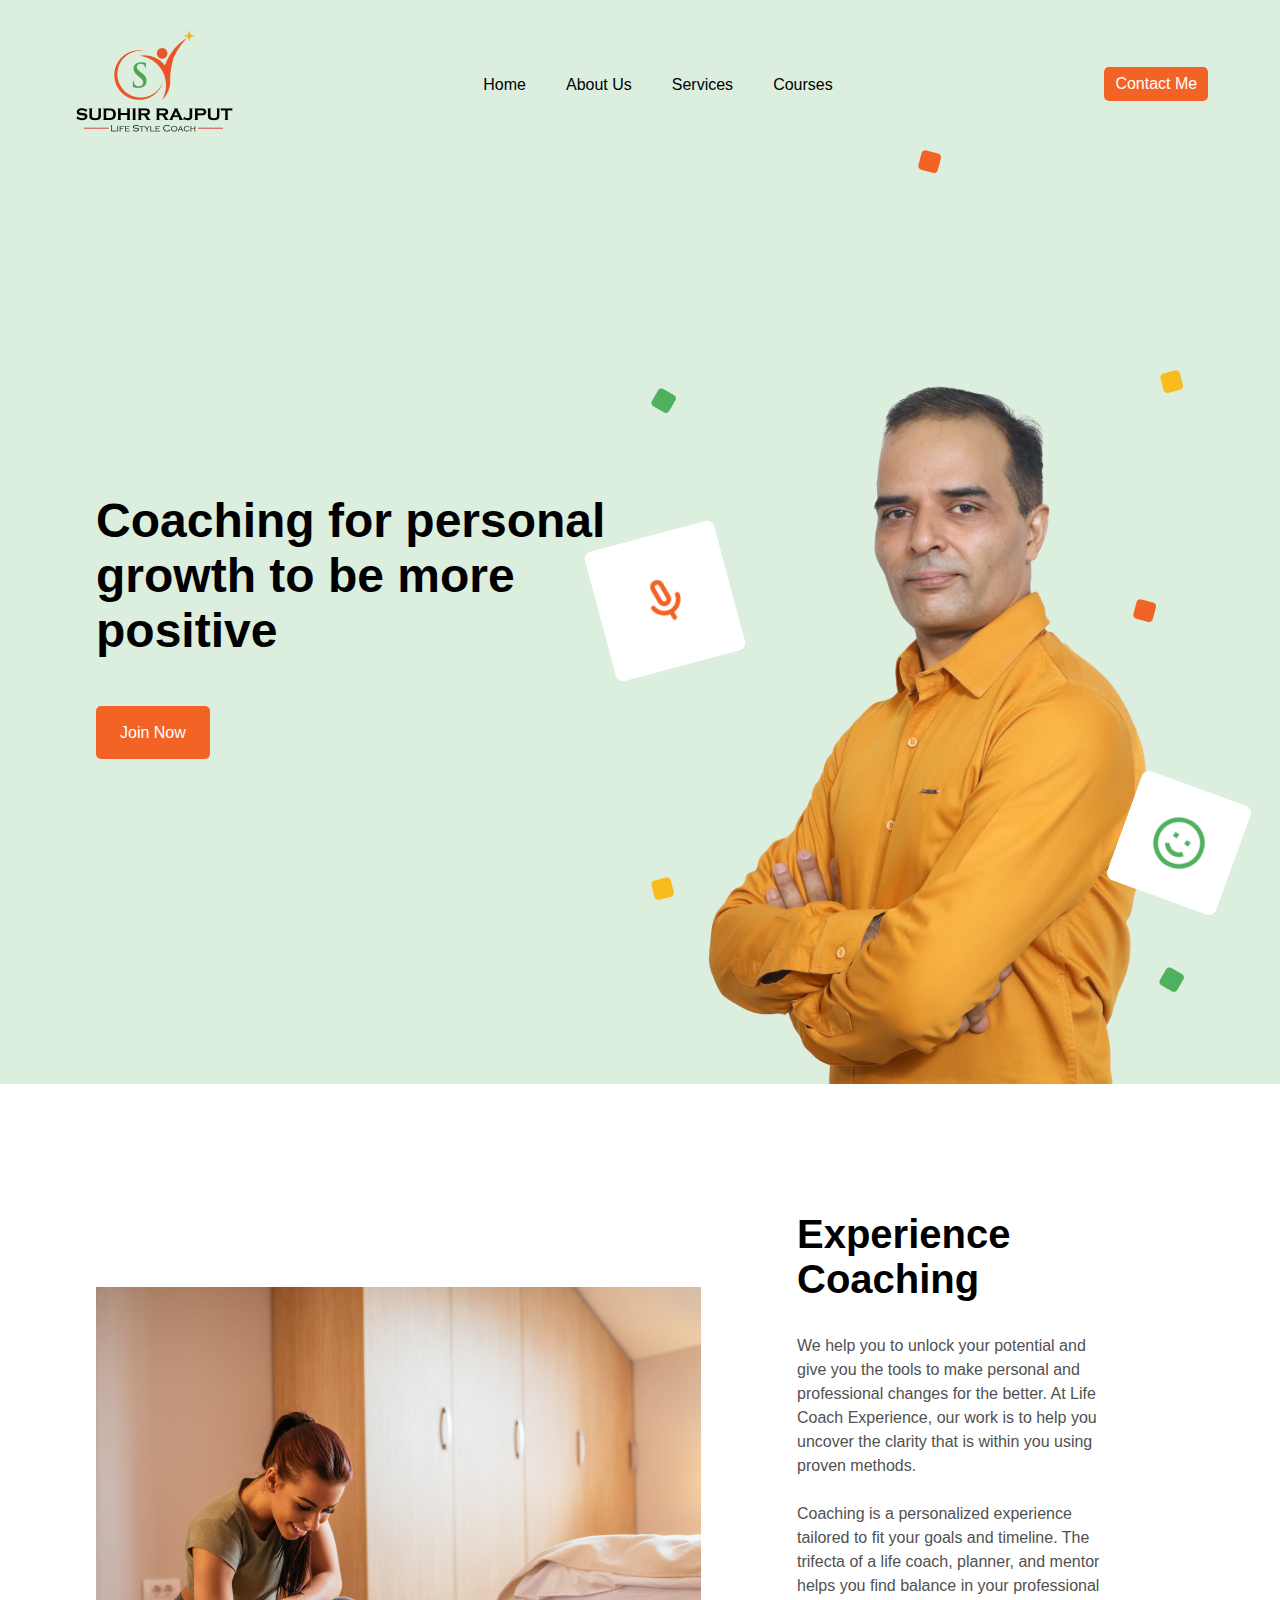
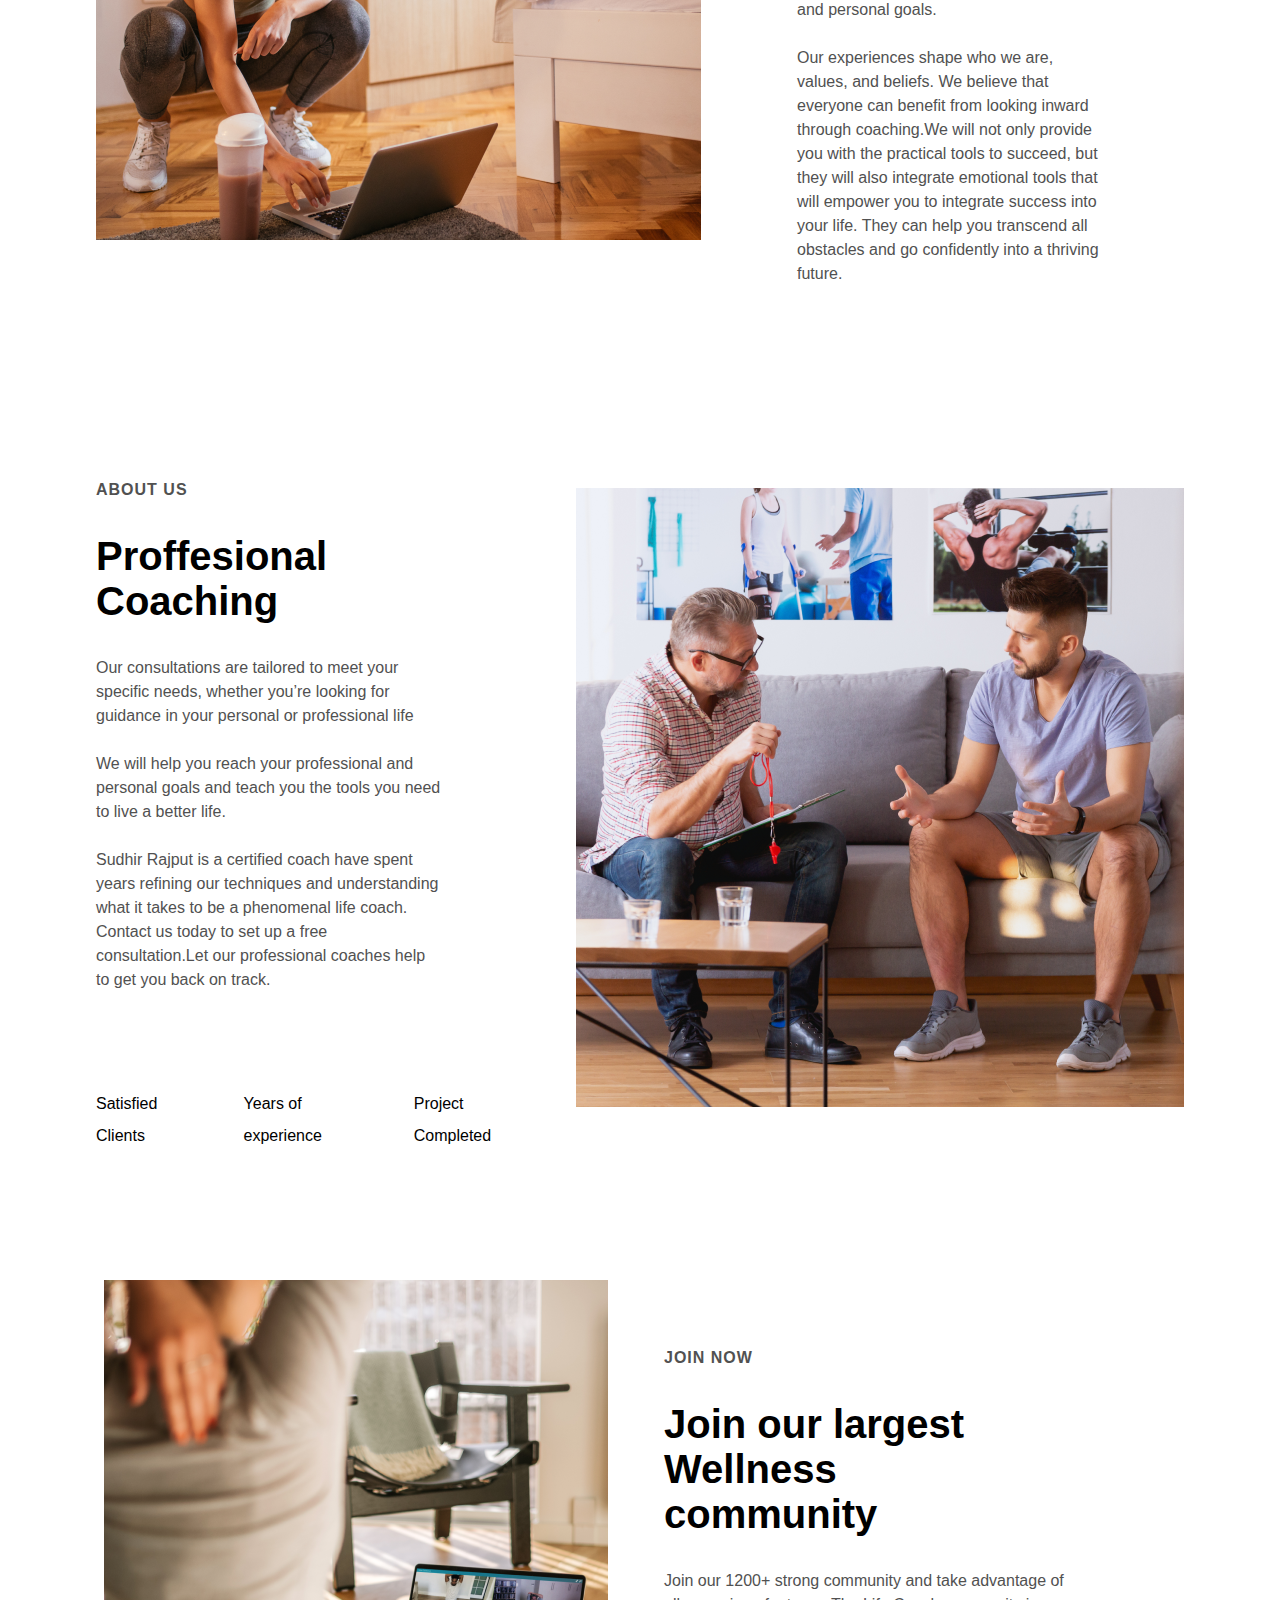
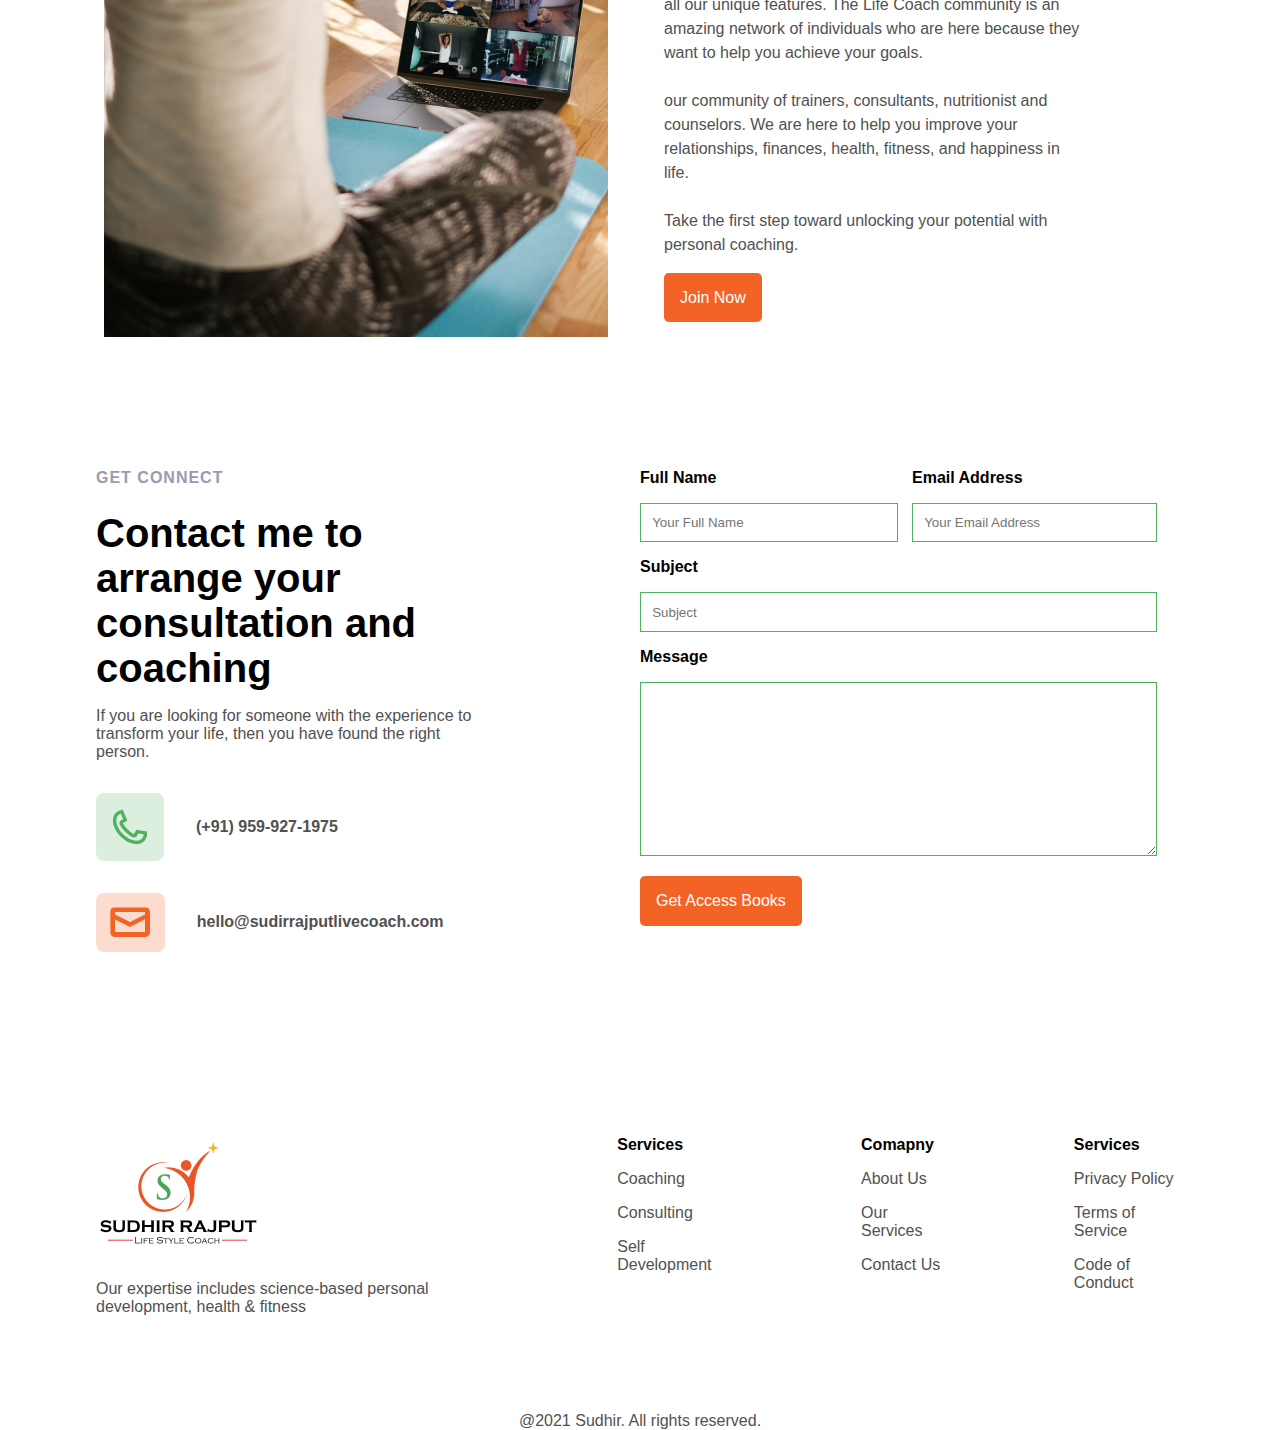
<file: about.html>
<!DOCTYPE html>
<html lang="en">
  <head>
    <meta charset="UTF-8" />
    <meta http-equiv="X-UA-Compatible" content="IE=edge" />
    <meta name="viewport" content="width=device-width, initial-scale=1.0" />
    <link rel="stylesheet" href="style.css" />
    <link rel="stylesheet" href="about.css" />

    <title>About Us</title>
  </head>
  <body>
    <section class="navigation">
      <div class="nav-container navbar-container">
        <div class="brand">
          <a href="#!">
            <img src="images/Logo.png" alt="Logo" />
          </a>
        </div>
        <nav>
          <div class="nav-mobile">
            <a id="navbar-toggle" href="#!"><span></span></a>
          </div>
          <ul class="nav-list">
            <li>
              <a href="#!">Home</a>
            </li>
            <li>
              <a href="#!">About Us</a>
            </li>
            <li>
              <a href="#!">Services</a>
            </li>
            <li>
              <a href="#!">Courses</a>
            </li>

            <li>
              <a class="primary-btn" href="#!">Contact Me</a>
            </li>
          </ul>
        </nav>
      </div>
      <div class="hero-section container">
        <div class="hero-text">
          <h1>Coaching for personal growth to be more positive</h1>
          <a href="#" class="primary-btn">Join Now</a>
        </div>
        <div class="hero-image">
           <img src="images/Ornament.png" alt="image" />
          <img class="mic" src="images/mic.png" alt="mic" />
          <img src="images/smile.png" alt="smile" class="smile" />
          <img class="ornament or1" src="images/Ornament1.png" alt="image1" />
          <img class="ornament or2" src="images/Ornament2.png" alt="image1" />
          <img class="ornament or3" src="images/Ornament3.png" alt="image1" />
          <img class="ornament or4" src="images/Ornament1.png" alt="image1" />
          <img class="ornament or5" src="images/Ornament2.png" alt="image1" />
          <img class="ornament or6" src="images/Ornament3.png" alt="image1" />
          <img src="images/hero-image.png" alt="Hero Image" />
        </div>
      </div>
    </section>
    <!-- End of Navbar and Hero Page -->
    <!-- Join Community -->
    <section class="community container about-community">
      <div class="image">
        <img src="images/about-image1.png" alt="community Image" />
      </div>
      <div class="community-info about-community-info">
        <h1>Experience Coaching</h1>
        <p>
          We help you to unlock your potential and give you the tools to make
          personal and professional changes for the better. At Life Coach
          Experience, our work is to help you uncover the clarity that is within
          you using proven methods.<br />
          <br />
          Coaching is a personalized experience tailored to fit your goals and
          timeline. The trifecta of a life coach, planner, and mentor helps you
          find balance in your professional and personal goals.<br />
          <br />
          Our experiences shape who we are, values, and beliefs. We believe that
          everyone can benefit from looking inward through coaching.We will not
          only provide you with the practical tools to succeed, but they will
          also integrate emotional tools that will empower you to integrate
          success into your life. They can help you transcend all obstacles and
          go confidently into a thriving future.
        </p>
      </div>
    </section>
    <!-- End of Join Community -->
    <!-- Join Community -->
    <section class="community container">
      <div class="community-info">
        <p class="para">About Us</p>
        <h1>Proffesional Coaching</h1>
        <p>
          Our consultations are tailored to meet your specific needs, whether you’re looking for guidance in your personal or professional life<br/> </br/>We will help you reach your professional and personal goals and teach you the tools you need to live a better life.<br/> </br/> Sudhir Rajput is a certified coach have spent years refining our techniques and understanding what it takes to be a phenomenal life coach. Contact us today to set up a free consultation.Let our professional coaches help to get you back on track.
        </p>
        <div class="counter-container">
          <div class="count">
            <div class="counter" data-target="200"></div>
            <span>Satisfied Clients</span>
          </div>
          <div class="count">
            <div class="counter" data-target="12"></div>
            <span>Years of experience</span>
          </div>
          <div class="count">
            <div class="counter" data-target="425"></div>
            <span>Project Completed</span>
          </div>
        </div>
      </div>
      <div class="image">
        <img src="images/about-image2.png" alt="community Image" />
      </div>
    </section>
    <!-- End of Join Community -->
    <!-- Join Community -->
    <section class="community container">
      <div class="image">
        <img src="images/community.png" alt="community Image" />
      </div>
      <div class="community-info">
        <p class="para">Join Now</p>
        <h1>Join our largest Wellness community</h1>
        <p>
          Join our 1200+ strong community and take advantage of all our unique
          features. The Life Coach community is an amazing network of
          individuals who are here because they want to help you achieve your
          goals.<br /><br />
          our community of trainers, consultants, nutritionist and counselors.
          We are here to help you improve your relationships, finances, health,
          fitness, and happiness in life.<br /><br />Take the first step toward
          unlocking your potential with personal coaching.
        </p>
        <a href="#" class="primary-btn">Join Now</a>
      </div>
    </section>
    <!-- End of Join Community -->
    <!-- Connect Section -->
    <section class="about-connect container">
        <div class="connect-info">
            <div class="para">Get Connect</div>
            <h1>Contact me to arrange your consultation and coaching</h1>
            <p>If you are looking for someone with the experience to transform your life, then you have found the right person.</p>
            <div class="connect-icons">
                <div class="call">
                    <img src="images/phone.png" alt="phone">
                    <p>(+91) 959-927-1975</p>
                </div>
                <div class="message">
                    <img src="images/icon.png" alt="message">
                    <p>hello@sudirrajputlivecoach.com</p>
                </div>
            </div>
        </div>
        <div class="connect-forms">
            <form>
                <div class="name-email">
                    <div class="name-form">
                        <label for="fullName">Full Name</label><br/>
                        <input type="text" id="fname" name="fname" placeholder="Your Full Name"><br>
                    </div>
                    <div class="email-form">
                        <label for="email">Email Address</label><br/>
                        <input type="email" id="email" name="email" placeholder="Your Email Address"><br>
                    </div>
                </div>
                <label for="Subject">Subject</label><br/>
                <input type="text" id="subject" name="subject" placeholder="Subject"><br>
                <label for="Message">Message</label><br/>
                <textarea name="message" id="message" cols="30" rows="10"></textarea>
                <input type="submit" value="Get Access Books" class="primary-btn">

            </form>
        </div>
        </div>
    </section>
    <!-- End of Connect Section -->
     <!-- Footer section -->
    <section class="footer container about-footer">
      <div class="footer-logo">
        <img src="images/Logo.png" alt="logo" />
        <p>
          Our expertise includes science-based personal development, health &
          fitness
        </p>
      </div>
      <div class="footer-links">
        <div class="links services">
          <h4>Services</h4>
          <ul>
            <li><a href="#">Coaching</a></li>
            <li><a href="#">Consulting</a></li>
            <li><a href="#">Self Development</a></li>
          </ul>
        </div>
        <div class="links Company">
          <h4>Comapny</h4>
          <ul>
            <li><a href="#">About Us</a></li>
            <li><a href="#">Our Services</a></li>
            <li><a href="contact.html" target="_blank">Contact Us</a></li>
          </ul>
        </div>
        <div class="links services">
          <h4>Services</h4>
          <ul>
            <li><a href="#">Privacy Policy</a></li>
            <li><a href="#">Terms of Service</a></li>
            <li><a href="#">Code of Conduct</a></li>
          </ul>
        </div>
      </div>
    </section>
    <!-- End of Footer section -->
    <!-- Copyright -->
    <div class="copyright container">
      <p>@2021 Sudhir. All rights reserved.</p>
    </div>
    <!-- End of Copyright -->
  </body>
</html>
</file>
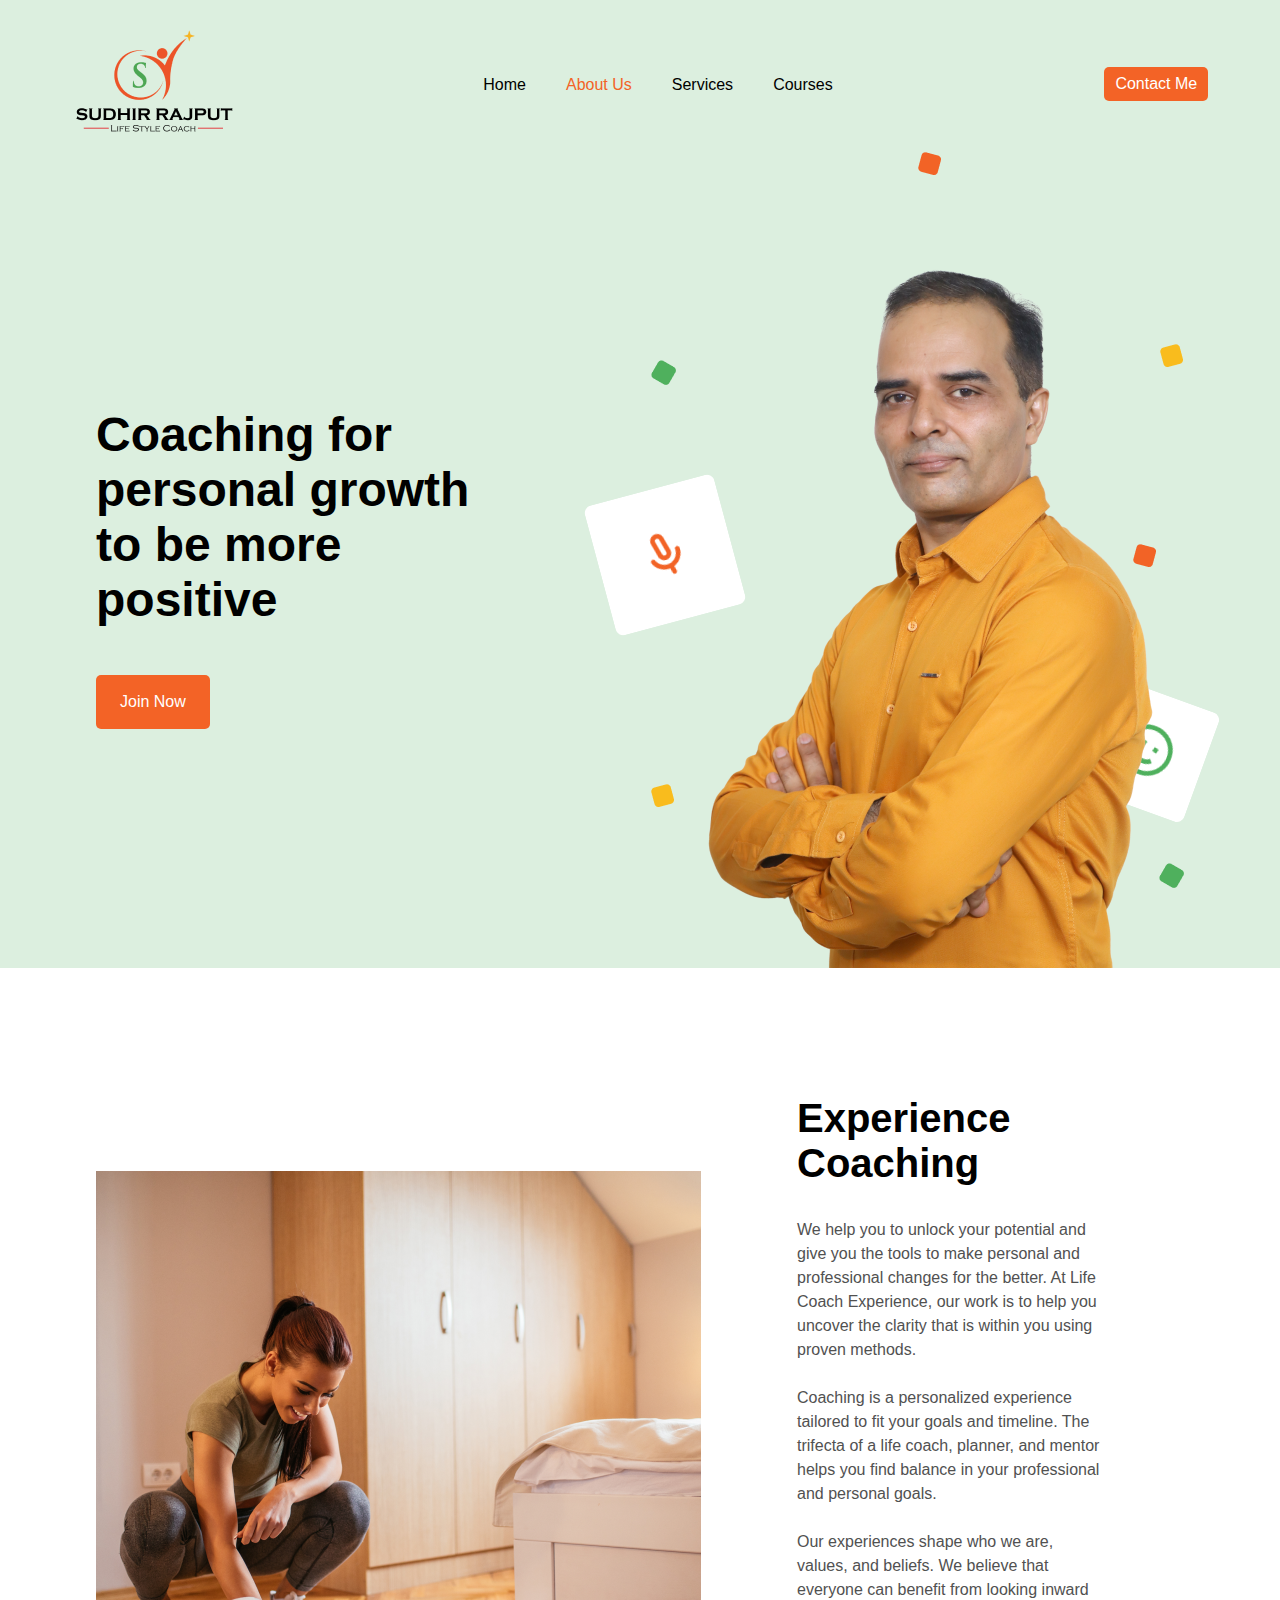
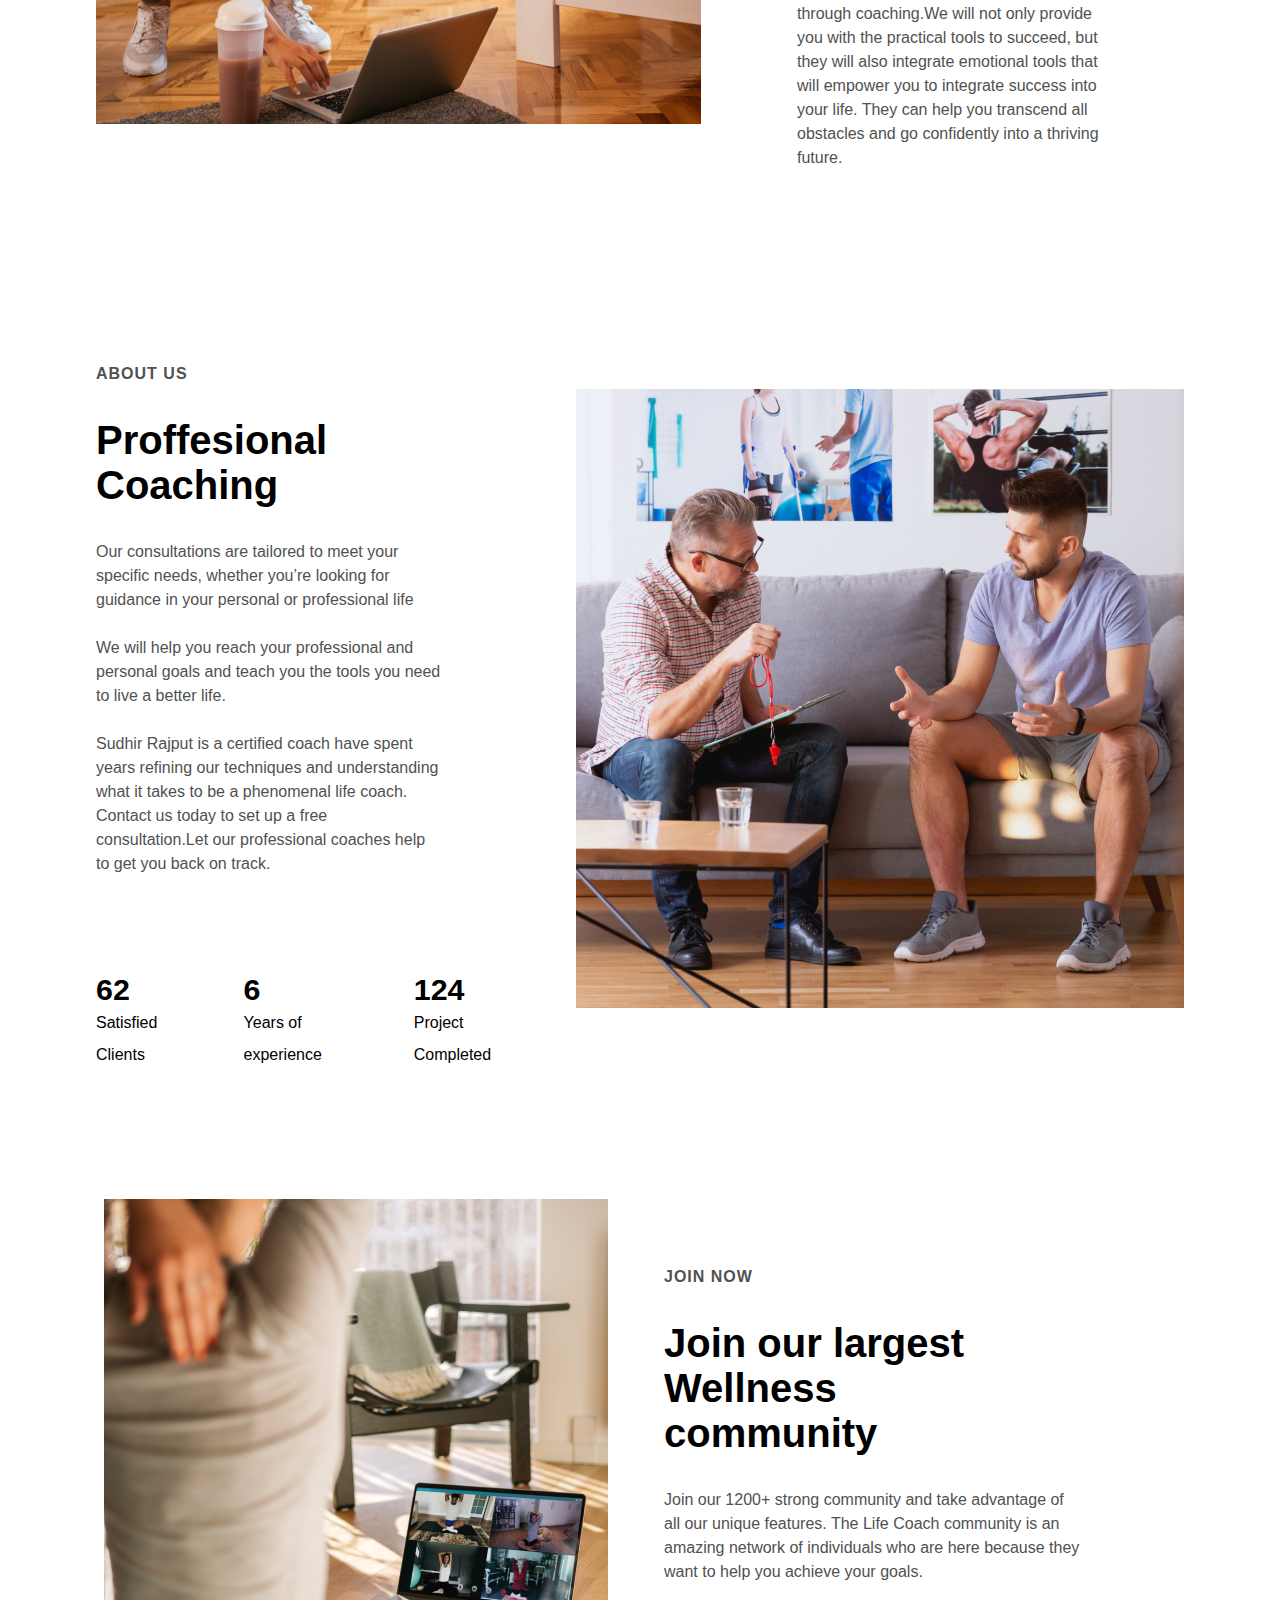
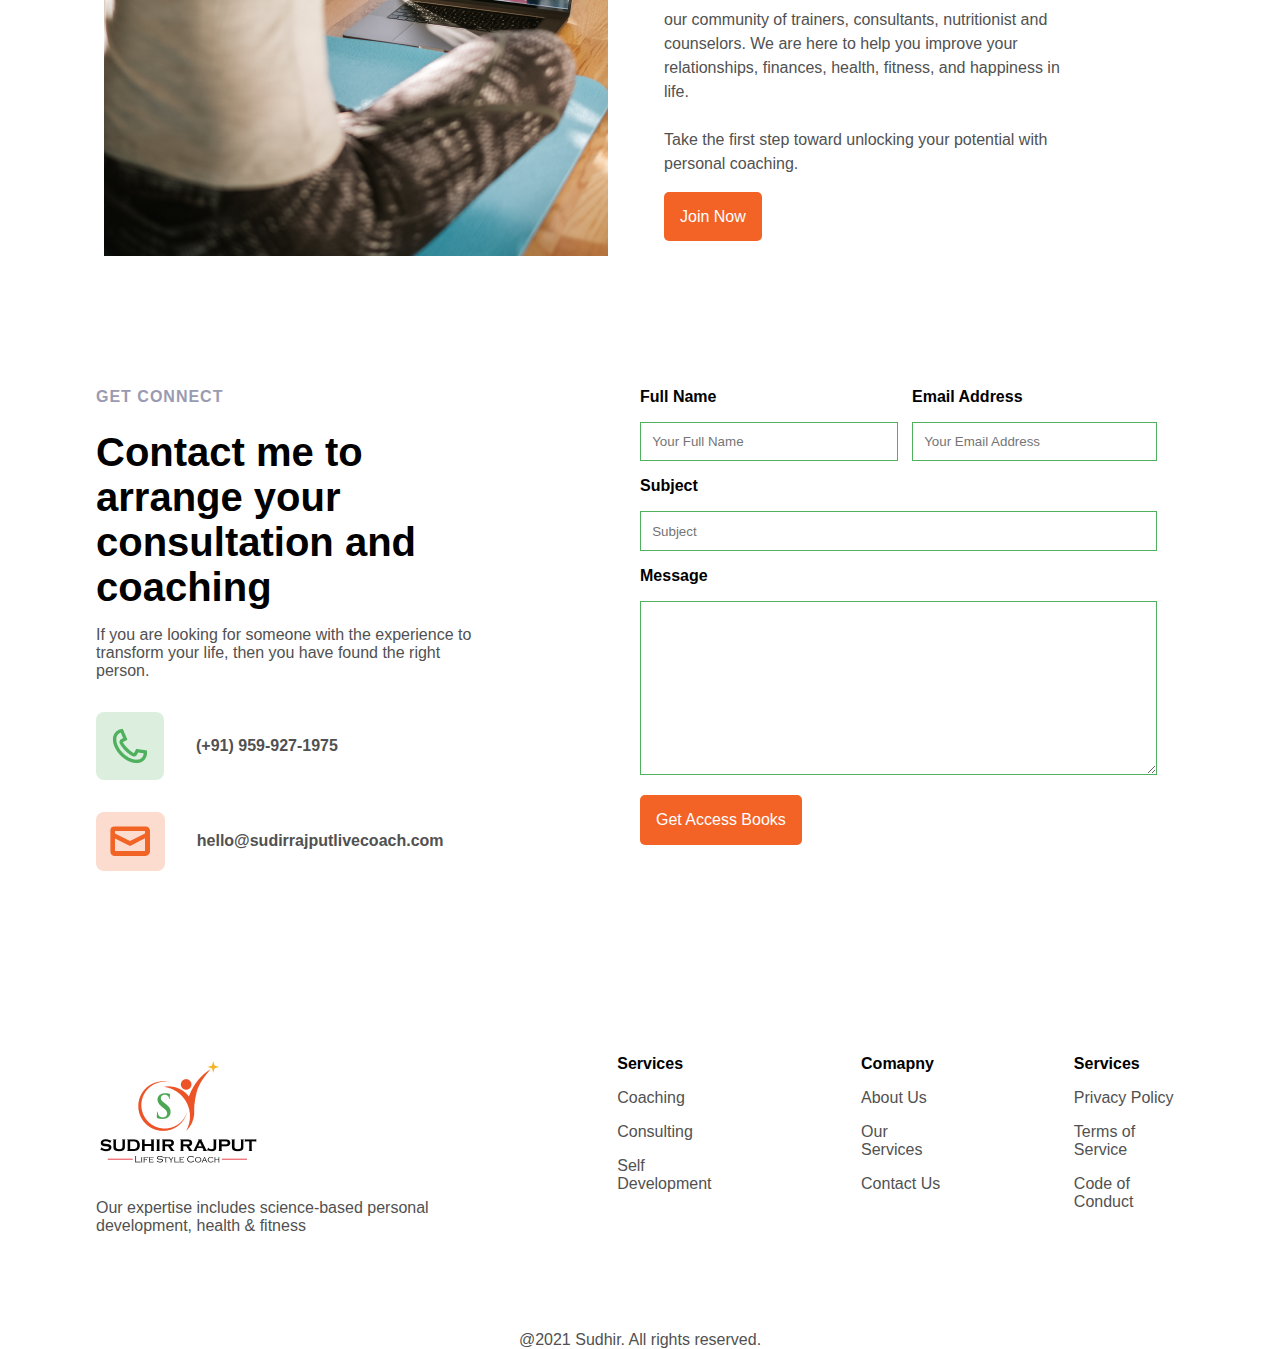
<file: aboutPage/about.html>
<!DOCTYPE html>
<html lang="en">
  <head>
    <meta charset="UTF-8" />
    <meta http-equiv="X-UA-Compatible" content="IE=edge" />
    <meta name="viewport" content="width=device-width, initial-scale=1.0" />
    <link rel="stylesheet" href="../style.css" />
    <link rel="stylesheet" href="about.css" />
    <link
      rel="stylesheet"
      media="screen and (max-width: 426px)"
      href="about-mobile.css"
    />

    <title>About Us</title>
  </head>
  <body>
    <section class="navigation">
      <div class="nav-container navbar-container">
        <div class="brand">
          <a href="../index.html">
            <img src="../images/Logo.png" alt="Logo" />
          </a>
        </div>
        <nav>
          <div class="nav-mobile">
            <a id="navbar-toggle" href="#!"><span></span></a>
          </div>
          <ul class="nav-list">
            <li>
              <a href="../index.html">Home</a>
            </li>
            <li>
              <a class="active-page" href="#!">About Us</a>
            </li>
            <li>
              <a href="#!">Services</a>
            </li>
            <li>
              <a href="#!">Courses</a>
            </li>

            <li>
              <a class="primary-btn" href="#!">Contact Me</a>
            </li>
          </ul>
        </nav>
      </div>
      <div class="hero-section container">
        <div class="hero-text">
          <h1>Coaching for personal growth to be more positive</h1>
          <a href="#" class="primary-btn">Join Now</a>
        </div>
        <div class="hero-image">
          <img class="mic" src="../images/mic.png" alt="mic" />
          <img src="../images/smile.png" alt="smile" class="smile" />
          <img class="ornament or1" src="../images/Ornament1.png" alt="image1" />
          <img class="ornament or2" src="../images/Ornament2.png" alt="image1" />
          <img class="ornament or3" src="../images/Ornament3.png" alt="image1" />
          <img class="ornament or4" src="../images/Ornament1.png" alt="image1" />
          <img class="ornament or5" src="../images/Ornament2.png" alt="image1" />
          <img class="ornament or6" src="../images/Ornament3.png" alt="image1" />
          <img src="../images/hero-image.png" alt="Hero Image" />
        </div>
      </div>
    </section>
    <!-- End of Navbar and Hero Page -->
    <!-- Join Community -->
    <section class="community container about-community">
      <div class="image">
        <img src="../images/about-image1.png" alt="community Image" />
      </div>
      <div class="community-info about-community-info">
        <h1>Experience Coaching</h1>
        <p>
          We help you to unlock your potential and give you the tools to make
          personal and professional changes for the better. At Life Coach
          Experience, our work is to help you uncover the clarity that is within
          you using proven methods.<br />
          <br />
          Coaching is a personalized experience tailored to fit your goals and
          timeline. The trifecta of a life coach, planner, and mentor helps you
          find balance in your professional and personal goals.<br />
          <br />
          Our experiences shape who we are, values, and beliefs. We believe that
          everyone can benefit from looking inward through coaching.We will not
          only provide you with the practical tools to succeed, but they will
          also integrate emotional tools that will empower you to integrate
          success into your life. They can help you transcend all obstacles and
          go confidently into a thriving future.
        </p>
      </div>
    </section>
    <!-- End of Join Community -->
    <!-- Join Community -->
    <section class="community container">
      <div class="community-info">
        <p class="para">About Us</p>
        <h1>Proffesional Coaching</h1>
        <p>
          Our consultations are tailored to meet your specific needs, whether you’re looking for guidance in your personal or professional life<br/> </br/>We will help you reach your professional and personal goals and teach you the tools you need to live a better life.<br/> </br/> Sudhir Rajput is a certified coach have spent years refining our techniques and understanding what it takes to be a phenomenal life coach. Contact us today to set up a free consultation.Let our professional coaches help to get you back on track.
        </p>
        <div class="counter-container">
          <div class="count">
            <div class="counter" data-target="200"></div>
            <span>Satisfied Clients</span>
          </div>
          <div class="count">
            <div class="counter" data-target="12"></div>
            <span>Years of experience</span>
          </div>
          <div class="count">
            <div class="counter" data-target="425"></div>
            <span>Project Completed</span>
          </div>
        </div>
      </div>
      <div class="image">
        <img src="../images/about-image2.png" alt="community Image" />
      </div>
    </section>
    <!-- End of Join Community -->
    <!-- Join Community -->
    <section class="community container">
      <div class="image">
        <img src="../images/community.png" alt="community Image" />
      </div>
      <div class="community-info">
        <p class="para">Join Now</p>
        <h1>Join our largest Wellness community</h1>
        <p>
          Join our 1200+ strong community and take advantage of all our unique
          features. The Life Coach community is an amazing network of
          individuals who are here because they want to help you achieve your
          goals.<br /><br />
          our community of trainers, consultants, nutritionist and counselors.
          We are here to help you improve your relationships, finances, health,
          fitness, and happiness in life.<br /><br />Take the first step toward
          unlocking your potential with personal coaching.
        </p>
        <a href="#" class="primary-btn">Join Now</a>
      </div>
    </section>
    <!-- End of Join Community -->
    <!-- Connect Section -->
    <section class="about-connect container">
        <div class="connect-info">
            <div class="para">Get Connect</div>
            <h1>Contact me to arrange your consultation and coaching</h1>
            <p>If you are looking for someone with the experience to transform your life, then you have found the right person.</p>
            <div class="connect-icons">
                <div class="call">
                    <img src="../images/phone.png" alt="phone">
                    <p>(+91) 959-927-1975</p>
                </div>
                <div class="message">
                    <img src="../images/icon.png" alt="message">
                    <p>hello@sudirrajputlivecoach.com</p>
                </div>
            </div>
        </div>
        <div class="connect-forms">
            <form>
                <div class="name-email">
                    <div class="name-form">
                        <label for="fullName">Full Name</label><br/>
                        <input type="text" id="fname" name="fname" placeholder="Your Full Name"><br>
                    </div>
                    <div class="email-form">
                        <label for="email">Email Address</label><br/>
                        <input type="email" id="email" name="email" placeholder="Your Email Address"><br>
                    </div>
                </div>
                <label for="Subject">Subject</label><br/>
                <input type="text" id="subject" name="subject" placeholder="Subject"><br>
                <label for="Message">Message</label><br/>
                <textarea name="message" id="message" cols="30" rows="10"></textarea>
                <input type="submit" value="Get Access Books" class="primary-btn">

            </form>
        </div>
        </div>
    </section>
    <!-- End of Connect Section -->
    
     <!-- Footer section -->
    <section class="footer container about-footer">
      <div class="footer-logo">
        <img src="../images/Logo.png" alt="logo" />
        <p>
          Our expertise includes science-based personal development, health &
          fitness
        </p>
      </div>
      <div class="footer-links">
        <div class="links services">
          <h4>Services</h4>
          <ul>
            <li><a href="#">Coaching</a></li>
            <li><a href="#">Consulting</a></li>
            <li><a href="#">Self Development</a></li>
          </ul>
        </div>
        <div class="links Company">
          <h4>Comapny</h4>
          <ul>
            <li><a href="#">About Us</a></li>
            <li><a href="#">Our Services</a></li>
            <li><a href="../contactUs/contact.html" target="_blank">Contact Us</a></li>
          </ul>
        </div>
        <div class="links services">
          <h4>Services</h4>
          <ul>
            <li><a href="#">Privacy Policy</a></li>
            <li><a href="#">Terms of Service</a></li>
            <li><a href="#">Code of Conduct</a></li>
          </ul>
        </div>
      </div>
    </section>
    <!-- End of Footer section -->
    <!-- Copyright -->
    <div class="copyright container">
      <p>@2021 Sudhir. All rights reserved.</p>
    </div>
    <!-- End of Copyright -->

    <script src="https://cdnjs.cloudflare.com/ajax/libs/jquery/3.3.1/jquery.min.js"></script>
    <script src="../index.js"></script>
  </body>
</html>
</file>
<file: style.css>
* {
  margin: 0;
  padding: 0;
  box-sizing: border-box;
  font-family: "Mulish", sans-serif;
  scroll-behavior: smooth;
}
html {
  overflow-x: hidden;
}
:root {
  --primary-color: #f36326;
  --secondary-color: hsl(129, 37%, 90%);
  --heading1: 4rem;
  --heading2: 2.5rem;
  --heading3: 2rem;
}
body {
  overflow-x: hidden;
}
.primary-btn {
  padding: 0.5rem 0.7rem;
  background-color: #f36326;
  color: #fff !important;
  border-radius: 5px;
  line-height: 18px;
}
.para {
  text-transform: uppercase;
  font-weight: bold;
  letter-spacing: 1px;
  color: #9a9ab0;
  margin-bottom: 1.5rem;
}
.navigation {
  background-color: var(--secondary-color);
}
.brand a,
.brand a:visited {
  color: #ffffff;
  text-decoration: none;
}
.container {
  width: 85%;
  max-width: 1256px;
  margin: 0 auto;
}

.hero-image {
  position: relative;
  display: grid;
}
/* Ornaments */
.or1 {
  position: absolute;
  right: 0;
  top: 22%;
}
.or2 {
  position: absolute;
  right: 5%;
  top: 47%;
}
.or3 {
  position: absolute;
  right: 0;
  bottom: 10%;
}
.or5 {
  position: absolute;
  top: -2%;
  left: 50%;
}
.or4 {
  position: absolute;
  left: 0;
  bottom: 20%;
}
.or6 {
  position: absolute;
  left: 0;
  top: 24%;
}
.mic {
  position: absolute;
  left: -10%;
  top: 40%;
  padding: 2rem;
  background-color: white;
  border-radius: 8px;
  transform: rotate(-15deg);
}
.smile {
  position: absolute;
  right: -10%;
  bottom: 20%;
  padding: 2rem;
  background-color: white;
  border-radius: 8px;
  /* z-index: -1; */
  transform: rotate(20deg);
}
.navigation ul li a.active-page {
  color: #f36326;
}
@media only screen and (min-width: 800px) {
  .nav-container {
    display: flex;
    align-items: center;
    justify-content: center;
  }
  nav ul li:last-of-type {
    position: absolute;
    right: 0;
  }
  .navbar-container {
    width: 95%;
    max-width: 1350px;
    margin: 0 auto;
  }
  nav {
    width: 80%;

    position: relative;
  }
  .nav-list {
    margin-inline: auto;
    display: flex;
    align-items: center;
    justify-content: center;
    margin-right: 8rem;
  }
}
nav {
  float: right;
}
nav ul {
  list-style: none;
  margin: 0;
  padding: 0;
}
nav ul li {
  float: left;
  position: relative;
}
nav ul li a,
nav ul li a:visited {
  display: block;
  padding: 0 20px;
  line-height: 55px;
  color: #000;
  text-decoration: none;
}

nav ul li a:hover,
nav ul li a:visited:hover {
  color: var(--primary-color);
}
nav ul li a:not(:only-child):after,
nav ul li a:visited:not(:only-child):after {
  padding-left: 4px;
  content: " \025BE";
}
nav ul li ul li {
  min-width: 190px;
}
nav ul li ul li a {
  padding: 15px;
  line-height: 20px;
}
.navbar-dropdown {
  position: absolute;
  display: none;
  z-index: 1;
  background: #fff;
  box-shadow: 0 0 35px 0 rgba(0, 0, 0, 0.25);
}
/* Mobile navigation */
.nav-mobile {
  display: none;
  position: absolute;
  top: 3%;
  right: 0;
  background: transparent;
  height: 55px;
  width: 70px;
}
@media only screen and (max-width: 800px) {
  .nav-mobile {
    display: block;
  }
  nav {
    width: 100%;
  }
  nav ul {
    display: none;
  }
  nav ul li {
    float: none;
  }
  nav ul li a {
    padding: 15px;
    line-height: 20px;
    background: #262626;
  }
  nav ul li ul li a {
    padding-left: 30px;
  }
  .navbar-dropdown {
    position: static;
  }
  @media screen and (min-width: 800px) {
    .nav-list {
      display: block !important;
    }
  }
  #navbar-toggle {
    position: absolute;
    left: 18px;
    top: 15px;
    cursor: pointer;
    padding: 10px 35px 16px 0px;
  }
  #navbar-toggle span,
  #navbar-toggle span:before,
  #navbar-toggle span:after {
    cursor: pointer;
    border-radius: 1px;
    height: 3px;
    width: 30px;
    background: #ffffff;
    position: absolute;
    display: block;
    content: "";
    transition: all 300ms ease-in-out;
  }
  #navbar-toggle span:before {
    top: -10px;
  }
  #navbar-toggle span:after {
    bottom: -10px;
  }
  #navbar-toggle.active span {
    background-color: transparent;
  }
  #navbar-toggle.active span:before,
  #navbar-toggle.active span:after {
    top: 0;
  }
  #navbar-toggle.active span:before {
    transform: rotate(45deg);
  }
  #navbar-toggle.active span:after {
    transform: rotate(-45deg);
  }
}

.hero-section {
  display: grid;
  grid-template-columns: 1.2fr 1fr;
  align-items: center;
  justify-content: center;
}
.hero-text {
  display: flex;
  flex-direction: column;
  justify-content: center;
}

.hero-text h1 {
  font-size: 3rem;
  font-weight: 600;
  font-family: "Poppins", sans-serif;
}
.hero-text a {
  text-decoration: none;
  align-self: flex-start;
  padding: 1.1rem 1.5rem;
  margin-top: 3rem;
}
.life-text {
  color: var(--primary-color);
  font-weight: 700;
  font-size: var(--heading1);
  font-family: "Mulish", sans-serif;
}
.live-text {
  color: #4fb05d;
  font-weight: 700;
  font-size: var(--heading1);
  font-family: "Mulish", sans-serif;
}
.counter-container {
  display: flex;
  margin-top: 6rem;
  align-self: flex-start;
  gap: 3rem;
}
.counter {
  font-size: 1.9rem;
  font-weight: bold;
}
.count span {
  line-height: 2rem;
}
/* Qualities */

.quality {
  display: flex;
  flex-direction: column;
  padding-top: 8rem;
  padding-bottom: 8rem;
}
.quality-cards {
  display: flex;
  gap: 3rem;
}
.quality-cards h3 {
  font-size: 1.5rem;
}
.quality-card img {
  padding: 0.7rem;
  border-radius: 8px;
  margin-bottom: 1rem;
}
.quality-card h3 {
  margin-bottom: 1rem;
}
.quality-card p {
  color: #515151;
  line-height: 1.5rem;
}
.heart {
  background-color: #ff0c0c;
}
.relation {
  background-color: #f36326;
}
.success {
  background-color: #f9bc1d;
}
.ruppee {
  background-color: #4fb15e;
}

.quality-heading h1 {
  font-size: var(--heading2);
  letter-spacing: 1px;
  margin-bottom: 2rem;
  max-width: 30%;
}
/* ENd of Qualities */
/* Packages  */
.star {
  max-width: 5%;
}
.packages {
  margin-bottom: 8rem;
}
.package-heading {
  margin-bottom: 3rem;
}
.package-heading h1 {
  font-size: var(--heading2);
  max-width: 30%;
}
.package-info {
  margin-bottom: 3rem;
  display: flex;
  justify-content: space-between;
  align-items: center;
}
.package-info p {
  max-width: 30%;
}
.package-info a {
  text-decoration: none;
  padding: 1rem;
}
.package-cards {
  display: flex;
  align-items: center;
  justify-content: center;
  gap: 3rem;
}
.package-info p {
  line-height: 2rem;
  color: #4f4f4f;
}
.package-cards .packages-image {
  width: 100%;
  max-width: 100%;
  border-radius: 10px;
}
.package-card h3 {
  margin-top: 1rem;
}
.reviews {
  display: flex;
  align-items: center;
  gap: 10px;
  margin-top: 1rem;
}
.price {
  margin-top: 1rem;
  color: #4fb05d;
}
/* End of Packages  */
/* Community */
.community-info h1 {
  font-size: var(--heading2);
  max-width: 65%;
}
.community {
  display: grid;
  grid-template-columns: 1fr 1fr;
  margin-bottom: 8rem;
  justify-content: center;
  align-items: center;
  gap: 3rem;
}
.image {
  justify-self: center;
}
.community-info p {
  max-width: 80%;
  margin-top: 2rem;
  margin-bottom: 2rem;
  line-height: 1.5;
  color: #515151;
}
.community-info a {
  text-decoration: none;
  padding: 1rem;
}

/* End of Community */
/* Blogs */
.blogs {
  margin-bottom: 8rem;
}
.blogs-heading-1 {
  display: flex;
  align-items: center;
  justify-content: space-between;
  margin-bottom: 3rem;
}
.blogs-heading-1 a {
  text-decoration: none;
  padding: 1rem;
}
.blogs-heading-1 h1 {
  font-size: var(--heading2);
  max-width: 53%;
}
.blogs-card {
  display: flex;
  align-items: center;
  justify-content: center;
  gap: 2rem;
}
.blogs-card .card img {
  max-width: 100%;
}
.blog-card-info p {
  color: #9a9ab0;
  margin: 1rem 0;
}
.blog-card-info span {
  margin-left: 2rem;
}
.blog-card-info h3 {
  letter-spacing: 1px;
}
.blog-card-info p:last-of-type {
  color: #515151;
  margin-top: 1rem;
  letter-spacing: 0.5px;
  line-height: 1.5;
}

/* End of Blogs */
/* About  */
.about {
  background-color: #dcefdf;
  margin-bottom: 8rem;
}
.about-section {
  display: grid;
  grid-template-columns: 1fr 1fr;
}
.about-text h1 {
  font-size: var(--heading2);
  margin-bottom: 2rem;
}
.about-info {
  max-width: 83%;
}
.about-info p {
  margin-bottom: 2rem;
  letter-spacing: 0.5px;
  line-height: 1.5;
  color: #515151;
}
.about-info ul li {
  line-height: 1.5;
  color: #515151;
}
/* End of About  */
/* Coaching */
.coaching-info h1 {
  max-width: 60%;
}
.coaching-info .price {
  color: #4fb15e;
  margin-bottom: 3rem;
}

/* End of Coaching */
/* Testimonials Slider  */
.carousel {
  position: relative;
  height: 36rem;
  margin: 0 auto;
}
.carousel__content {
  display: flex;
  align-items: center;
  justify-content: center;
  gap: 5rem;
}
.carousel__track {
  position: relative;
  height: 100%;
  list-style: none;
  transition: transform 250ms ease-in;
}
.carousel__track-container {
  position: relative;
  height: 100%;
}
.carousel__slide {
  position: absolute;
  top: 0;
  bottom: 0;
  width: 100%;
}
.carousel__button {
  position: absolute;
  top: 50%;
  transform: translateY(-50%);
  border: none;
  cursor: pointer;
  z-index: 10;
  background: #f36326;
  padding: 1rem;
  border-radius: 8px;
}
.carousel__button img {
  filter: invert(1);
}
.carousel__slide {
  height: 100%;
}
.carousel__button--left {
  left: -75px;
  cursor: pointer;
}
.carousel__button--right {
  right: -40px;
}
.carousel__button img {
  width: 15px;
}
.carousel__nav {
  display: flex;
  justify-content: center;
  padding: 10px 0;
}
.carousel__indicator {
  border-radius: 50%;
  background: rgba(0, 0, 0, 0.3);
  width: 15px;
  height: 15px;
  border: 0;
  margin: 0 12px;
}
.carousel__indicator.current-slide {
  background: var(--primary-color);
}
.is-hidden {
  display: none;
}
.carousel-text h3 {
  font-size: 1.3rem;
  margin-bottom: 3rem;
}
.carousel-text h4,
.carousel-text p {
  font-size: 1.5rem;
}
.carousel-text p {
  color: #9a9ab0;
  margin-top: 1rem;
}
.carousel-text h3 {
  color: #515151;
  font-weight: 400;
  letter-spacing: 1px;
}
.testimonials h1 {
  font-size: 2.5rem;
  margin-bottom: 3rem;
  width: 40%;
}
.carousel__content img {
  width: 500px;
  max-width: 100%;
}
/* ENd of  Slider  */

/* Newsletter */
.newsletter {
  display: grid;
  place-items: center;
  margin-bottom: 8rem;
  margin-top: 8rem;
}
.newsletter h1 {
  font-size: var(--heading2);
}
.newsletter form {
  margin-top: 3rem;
  width: 60%;
  max-width: 100%;

  text-align: center;
}
.newsletter input[type="text"] {
  width: 75%;
  margin-inline: auto;
  padding: 1rem;
  border: 1px solid lightgrey;
  border-radius: 5px;
  outline-color: var(--primary-color) !important;
}

.newsletter button {
  padding: 0.7rem;
  margin-left: 1rem;
  border: none;
  cursor: pointer;
}
/* End of Newsletter */
/* Footer */
.footer {
  display: flex;
  align-items: center;
  justify-content: space-around;
}
.footer-logo p {
  width: 65%;
  max-width: 70%;
  color: #515151;
}
.footer-links {
  display: flex;
  gap: 8rem;
}
.links ul {
  list-style: none;
}
.links li,
.links h4 {
  margin: 1rem 0;
}

.links li:hover a {
  color: var(--primary-color);
}
.links a {
  text-decoration: none;
  color: #515151;
}
.copyright {
  margin-top: 6rem;
  text-align: center;
}
.copyright p {
  color: #515151;
}
/* End of Footer */

@media screen and (max-width: 1214px) {
  .coaching-info h1 {
    max-width: 90%;
  }
  .community-info h1 {
    max-width: 90%;
  }
  .quality-heading h1 {
    max-width: 40%;
  }
  .hero-text h1 {
    font-size: 2.4rem;
  }
  .life-text,
  .live-text {
    font-size: 3.4rem;
  }
  .hero-image img:last-of-type {
    max-width: 100%;
  }
  .smile,
  .mic {
    padding: 1rem;
  }
}
@media screen and (max-width: 1214px) {
  html {
    font-size: 14px;
  }
  .carousel-text h3 {
    font-size: 1.5rem;
  }
  .community .image img {
    max-width: 100%;
  }
  .carousel__content img {
    width: 50%;
    max-width: 100%;
  }
}
@media screen and (max-width: 955px) {
  html {
    font-size: 13px;
  }
  .footer {
    display: grid;
    grid-template-columns: 1fr 1fr;
  }
  .footer-links {
    gap: 4rem;
  }
}
@media screen and (max-width: 830px) {
  html {
    font-size: 12px;
  }
  .quality-cards {
    display: grid;
    grid-template-columns: 1fr 1fr;
  }
}
@media screen and (max-width: 799px) {
  html {
    font-size: 11px;
  }
  .testimonials h1 {
    width: 50%;
  }
  .community-info h1 {
    font-size: 2rem;
  }
  .community-info p:first-of-type {
    margin: 1rem 0;
  }
  .community-info p {
    font-size: 0.9rem;
  }
  .blogs-heading-1 h1 {
    font-size: 2rem;
    width: 60%;
    max-width: 100%;
  }
  .package-heading h1 {
    font-size: 2rem;
    max-width: 23%;
  }
  .package-heading {
    margin-bottom: 1rem;
  }
  .package-info p {
    max-width: 44%;
  }
  .hero-text h1 {
    font-size: 2rem;
  }
  .about-info p {
    font-size: 0.9rem;
  }
}
</file>
<file: about.css>
* {
  margin: 0;
  padding: 0;
  box-sizing: border-box;
  font-family: "Mulish", sans-serif;
}
:root {
  --primary-color: #f36326;
  --secondary-color: #dcefdf;
  --heading1: 4rem;
  --heading2: 2.5rem;
  --heading3: 2rem;
}
.about-community {
  margin-top: 8rem;
  margin-bottom: 8rem;
}
.about-community-info {
  display: flex;
  flex-direction: column;
  justify-content: center;
  margin-left: 3rem;
}
.about-connect {
  display: grid;
  grid-template-columns: 1fr 1fr;
}
.connect-info h1 {
  font-size: var(--heading2);
  margin-bottom: 1rem;
}
.connect-info p {
  color: #515151;
}
.name-email {
  display: grid;
  grid-template-columns: 1fr 1fr;
}
.name-form input[type="text"] {
  width: 90%;
  padding: 0.7rem;
}
.email-form input[type="email"] {
  padding: 0.7rem;
  width: 90%;
}
.connect-forms input {
  margin-top: 1rem;
  margin-bottom: 1rem;
  border: 1px solid #4fb05d;
}
.connect-forms label {
  font-weight: 700;
}
.connect-forms input[type="text"] {
  width: 95%;
  padding: 0.7rem;
}
.connect-forms input[type="submit"] {
  border: none;
  padding: 1rem;
  cursor: pointer;
  font-size: 1rem;
}
#message {
  width: 95%;
  margin-top: 1rem;
  border: 1px solid #4fb05d;
  padding: 0.7rem;
  outline-color: 1px solid var(--primary-color);
}
.connect-info {
  width: 73%;
  max-width: 75%;
}
.call,
.message {
  display: flex;
  align-items: center;
  gap: 2rem;
  margin: 2rem 0;
}
.call p,
.message p {
  font-weight: 700;
}
.call img {
  padding: 1rem;
  background-color: #dcefdf;
  border-radius: 8px;
}
.message img {
  padding: 0.9rem;
  background-color: #fcdccf;
  border-radius: 8px;
}
.about-footer {
  margin-top: 8rem;
}
</file>
<file: aboutPage/about.css>
* {
  margin: 0;
  padding: 0;
  box-sizing: border-box;
  font-family: "Mulish", sans-serif;
}
:root {
  --primary-color: #f36326;
  --secondary-color: #dcefdf;
  --heading1: 4rem;
  --heading2: 2.5rem;
  --heading3: 2rem;
}
.hero-text {
  max-width: 69%;
}
.about-community {
  margin-top: 8rem;
  margin-bottom: 8rem;
}
.hero-image img:last-of-type {
  position: relative;
}
.smile {
  right: -4%;
}
.about-community-info {
  display: flex;
  flex-direction: column;
  justify-content: center;
  margin-left: 3rem;
}
.about-connect {
  display: grid;
  grid-template-columns: 1fr 1fr;
}
.connect-info h1 {
  font-size: var(--heading2);
  margin-bottom: 1rem;
}
.connect-info p {
  color: #515151;
}
.name-email {
  display: grid;
  grid-template-columns: 1fr 1fr;
}
.name-form input[type="text"] {
  width: 90%;
  padding: 0.7rem;
}
.email-form input[type="email"] {
  padding: 0.7rem;
  width: 90%;
}
.navigation ul li a.active-page {
  color: #f36326;
}
.connect-forms input {
  margin-top: 1rem;
  margin-bottom: 1rem;
  border: 1px solid #4fb05d;
}
.connect-forms label {
  font-weight: 700;
}
.connect-forms input[type="text"] {
  width: 95%;
  padding: 0.7rem;
}
.connect-forms input[type="submit"] {
  border: none;
  padding: 1rem;
  cursor: pointer;
  font-size: 1rem;
}
#message {
  width: 95%;
  margin-top: 1rem;
  border: 1px solid #4fb05d;
  padding: 0.7rem;
  outline-color: 1px solid var(--primary-color);
}
.connect-info {
  width: 73%;
  max-width: 75%;
}
.call,
.message {
  display: flex;
  align-items: center;
  gap: 2rem;
  margin: 2rem 0;
}
.call p,
.message p {
  font-weight: 700;
}
.call img {
  padding: 1rem;
  background-color: #dcefdf;
  border-radius: 8px;
}
.message img {
  padding: 0.9rem;
  background-color: #fcdccf;
  border-radius: 8px;
}
.about-footer {
  margin-top: 8rem;
}
@media screen and (max-width: 1214px) {
  .about-community-info h1 {
    max-width: 100%;
    width: 100%;
    font-size: 2rem;
  }
  .about-community-info p {
    line-height: 1.3;
    font-size: 0.9rem;
  }
  .community-info h1 {
    font-size: 2rem;
    max-width: 100%;
  }
  .community-info p:last-of-type {
    font-size: 0.9rem;
  }
  .community .image img {
    max-width: 100%;
  }
  .counter {
    font-size: 1.4rem;
  }
  .counter-container {
    margin-top: 3rem;
  }
  .about-connect h1 {
    font-size: 2rem;
  }
  .connect-info p {
    font-size: 0.9rem;
  }
}
</file>
<file: aboutPage/about-mobile.css>
html {
  font-size: 12px;
}

.hero-section {
  grid-template-columns: 1fr;
}
img {
  max-width: 100%;
}
.brand img {
  margin-left: 2rem;
  max-width: 25%;
}
nav ul li a {
  background-color: black;
}
nav ul li a:last-of-type {
  border-radius: 0;
  background-color: black;
  padding: 15px;
}
nav ul li a,
nav ul li a:visited {
  color: white;
}

.navigation ul li a {
  color: white;
}
.about-community {
  grid-template-columns: 1fr;
}
.about-community-info {
  margin-left: 0;
}
.about-community-info h1 {
  margin-top: 2.5rem;
}
.smile,
.mic {
  padding: 0.7rem;
}
.smile {
  right: -6%;
  bottom: 32%;
}
.community {
  grid-template-columns: 1fr;
}
.community .community-info {
  margin-bottom: 3rem;
}
.about-connect {
  grid-template-columns: 1fr;
}
.connect-info {
  margin-bottom: 3rem;
}
.about-footer {
  display: grid;
  grid-template-columns: 1fr;
}
.footer-links {
  gap: 2rem;
  margin-top: 2rem;
}
.community-info p {
  max-width: 100%;
}
.connect-info {
  max-width: 100%;
  width: 100%;
}
@media only screen and (max-width: 376px) {
  html {
    font-size: 10px;
  }
}
@media only screen and (max-width: 321px) {
  html {
    font-size: 9px;
  }
}
</file>
